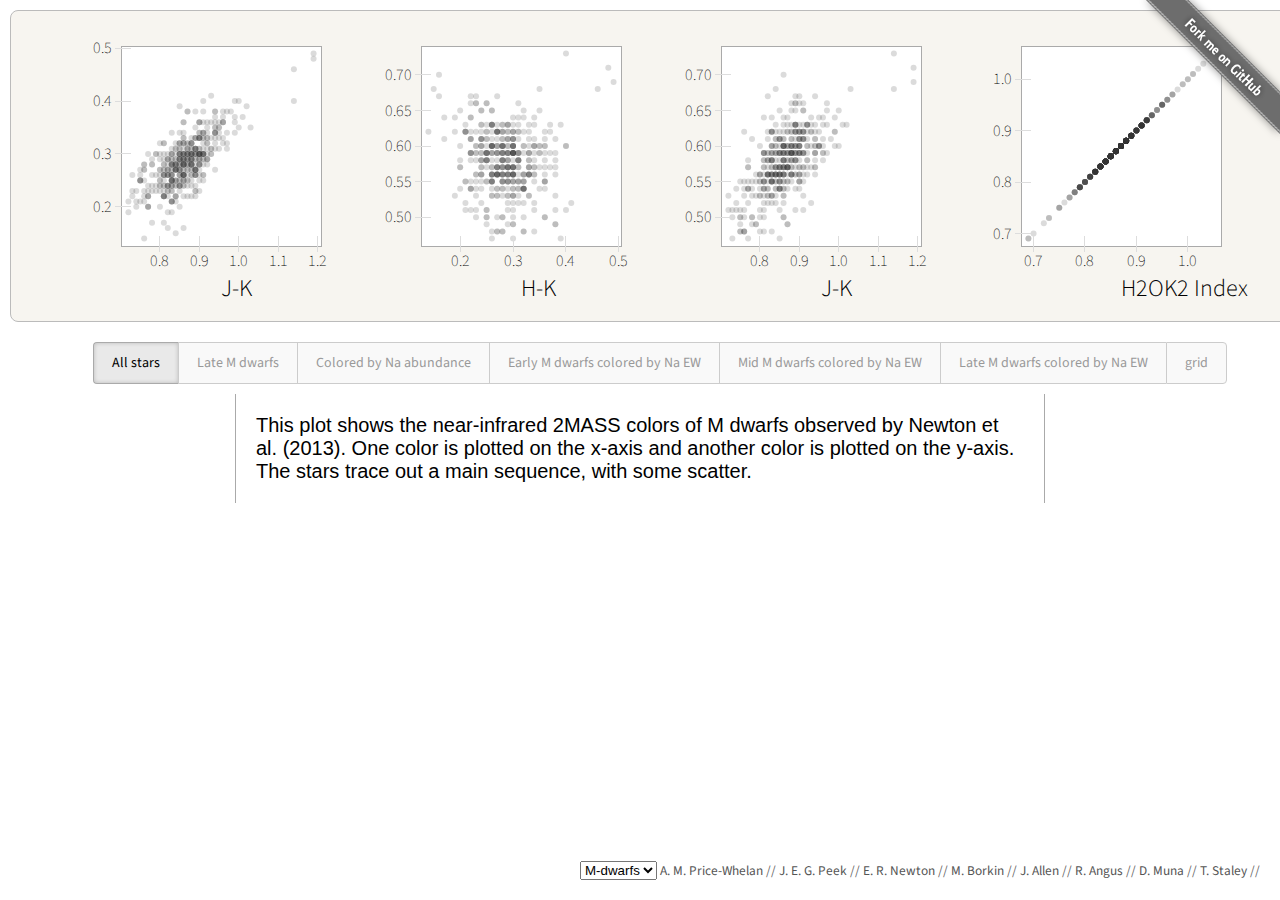
<file: index.html>
<!DOCTYPE html>

<html>
    <head>
        <meta charset="utf-8" />

        <!-- CSS / Styling -->
        <link rel="stylesheet" type="text/css" href="css/style.css">
        <link href='http://fonts.googleapis.com/css?family=Source+Sans+Pro:100,200,300,400,700' rel='stylesheet' type='text/css'>

        <!-- Javscript dependencies -->
        <!--<script src="http://d3js.org/d3.v3.min.js"></script>-->
        <script src="js/d3.v3.min.js"></script>
        <script src="js/util.js"></script>
        <!--<script src="http://code.jquery.com/jquery.min.js"></script>-->
        <script src="js/jquery.min.js"></script>
        <script src="js/d3po.js"></script>
        <script src="js/d3po.init.js"></script>
        <script>
            (function(i,s,o,g,r,a,m){i['GoogleAnalyticsObject']=r;i[r]=i[r]||function(){
            (i[r].q=i[r].q||[]).push(arguments)},i[r].l=1*new Date();a=s.createElement(o),
            m=s.getElementsByTagName(o)[0];a.async=1;a.src=g;m.parentNode.insertBefore(a,m)
            })(window,document,'script','//www.google-analytics.com/analytics.js','ga');

            ga('create', 'UA-11936482-15', 'adrian.pw');
            ga('send', 'pageview');
    	</script>
    </head>

    <body>
        <div id="svg"><svg></svg></div>
        <div id="controls">
            <ul class="navigation">
            </ul>
        </div>
        <div id="caption"></div>

        <div id="footer">
            <select id="dataSource" onChange="loadJSON(this.value);">
                <option value="data/sample_states.json" selected="selected">M-dwarfs</option>
                <option value="data/kepler_states.json">Kepler</option>
                <option value="data/segue_states.json">Segue</option>
                <!--<option value="data/borked.json">BORK</option>-->
            </select>
            <a href="http://adrian.pw">A. M. Price-Whelan</a> //
            <a href="http://www.astro.columbia.edu/~jpeek/">J. E. G. Peek</a> //
            <a href="https://www.cfa.harvard.edu/~enewton/">E. R. Newton</a> //
            <a href="http://people.seas.harvard.edu/~borkin/">M. Borkin</a> //
            <a href="http://www.physics.usyd.edu.au/~jallen/">J. Allen</a> //
            <a href="http://www.ruthangus.co.uk/">R. Angus</a> //
            <a href="">D. Muna</a> //
            <a href="http://www.ast.cam.ac.uk/~ts337/">T. Staley</a> //
        </div>

        <a href="https://github.com/adrn/d3po"><img style="position: absolute; top: 0; right: 0; border: 0;" src="images/forkme.png" alt="Fork me on GitHub"></a>

        <script type="text/javascript">
            $(document).ready(function() {
                initialize();
                loadJSON("data/sample_states.json");
            });
        </script>
    </body>

</html>
</file>
<file: css/style.css>
html, body, svg, div { 
    margin: 0px;
    padding: 0px;
    font-family: "Source Sans Pro";
}

div {
  padding: 10px;
}

svg {
    font: 12pt sans-serif;
    font-family: "Source Sans Pro";
    font-weight: 100;
    padding: 10px;
    background: #f7f5f0;
    margin: 0 auto;
    display: block;
    border: 1px solid #bbb;
    border-radius: 8px;
}

.axis-label {
    font-weight: 300;
    font-size: 18pt;
}

.axis,
.frame {
  shape-rendering: crispEdges;
}

.axis line {
  stroke: #ddd;
}

.axis path {
  display: none;
}

.frame {
  fill: #fff;
  stroke: #aaa;
  zorder: -1;
}

circle {
  fill-opacity: .7;
}

circle.hidden {
  fill: #ccc !important;
}

.extent {
  fill: #000;
  fill-opacity: .125;
  stroke: #fff;
}

#caption{
	word-wrap: normal;
	font: 20px sans-serif;
    width: 60%;
    margin: 0 auto;
    padding: 20px;
    border-left: 1px solid #aaa;
    border-right: 1px solid #aaa;
}

#footer {    
    position: absolute;
    bottom: 10px;
    right: 10px;
    font-size: 10pt;
    color: #666;
}

#footer a {
    color: #555;
    text-decoration: none;
}

#footer a:hover {
    color: #000;
    text-decoration: underline;
}

#controls {
    margin: 0 auto;
    text-align: center;
}

.navigation {
    list-style: none;
    display: inline;
}
.navigation li {
  color: #999;
  font-size: 14px;
  cursor: pointer;
  padding: 10px 18px;
  border-top: solid 1px #CCC;
  border-bottom: solid 1px #CCC;
  border-left: solid 1px #CCC;
  background: #f9f9f9;
  margin: 0 0;
  white-space: nowrap;
  display:inline-block;
}

.navigation li:first-of-type{
  border-radius: 4px 0 0 4px;
}
.navigation li:last-of-type{

  border-right: solid 1px #CCC;
  border-radius: 0 4px 4px 0;
}
.navigation li.selected {
  color: #000;
  background: #e9e9e9;
  border-color: #AAA;
  box-shadow: inset 0px 0px 4px rgba(0,0,0,0.2);
}
</file>
